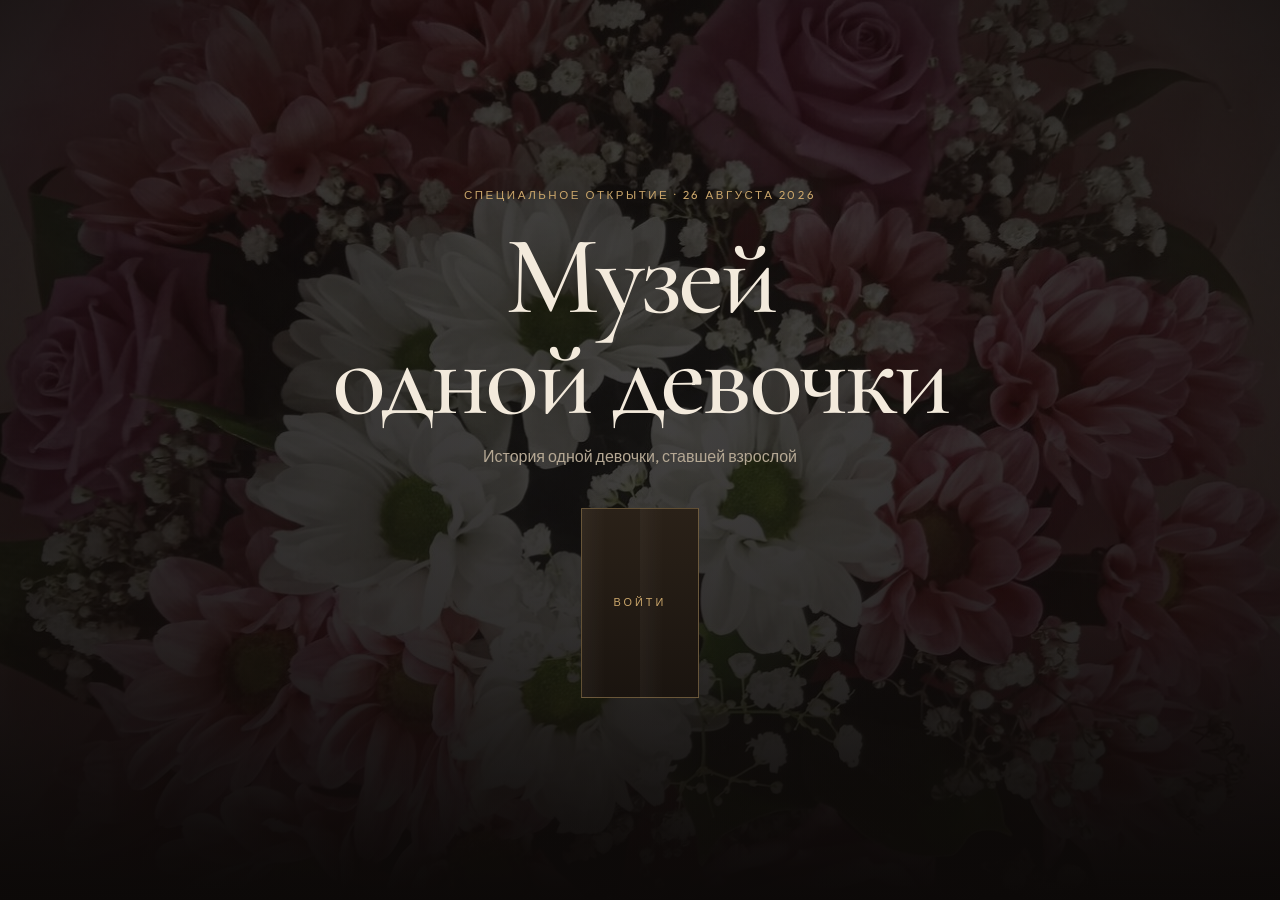
<file: index.html>
﻿<!DOCTYPE html>
<html lang="ru">
<head>
  <meta charset="UTF-8" />
  <meta name="viewport" content="width=device-width, initial-scale=1" />
  <title>Музей одной девочки</title>
  <meta name="description" content="История одной девочки, ставшей взрослой. Специальное открытие — 26 августа 2026." />
  <link rel="preconnect" href="https://fonts.googleapis.com" />
  <link rel="preconnect" href="https://fonts.gstatic.com" crossorigin />
  <link href="https://fonts.googleapis.com/css2?family=Cormorant+Garamond:ital,wght@0,500;0,600;0,700;1,500;1,600&family=Outfit:wght@300;400;500&display=swap" rel="stylesheet" />
  <link rel="stylesheet" href="styles.css" />
</head>
<body>
  <div class="grain" aria-hidden="true"></div>
  <div class="vignette" aria-hidden="true"></div>
  <div class="transition-veil" id="transition-veil" aria-hidden="true"></div>

  <nav class="topnav" id="topnav" hidden>
    <button type="button" class="topnav__plan" id="btn-plan" aria-expanded="false">План музея</button>
    <p class="topnav__current" id="nav-current"></p>
  </nav>

  <aside class="plan" id="plan" hidden>
    <div class="plan__panel">
      <header class="plan__head">
        <p class="plan__kicker">Маршрут</p>
        <h2>План музея</h2>
        <button type="button" class="plan__close" id="btn-plan-close" aria-label="Закрыть">×</button>
      </header>
      <ol class="plan__list" id="plan-list"></ol>
    </div>
  </aside>

  <main id="app">
    <section class="hall hall--vestibule is-active" data-hall="vestibule" aria-label="Вестибюль">
      <div class="vest-bg" aria-hidden="true">
        <img src="photos/vestibule/bouquet.jpg" alt="" />
      </div>
      <div class="vestibule">
        <p class="eyebrow">Специальное открытие · 26 августа 2026</p>
        <h1 class="brand">Музей<br />одной девочки</h1>
        <p class="subtitle">История одной девочки, ставшей взрослой</p>
        <button type="button" class="door-btn" data-go="origin">
          <span class="door-btn__panel"></span>
          <span class="door-btn__panel"></span>
          <span class="door-btn__label">Войти</span>
        </button>
      </div>
    </section>

    <section class="hall hall--origin" data-hall="origin" aria-label="Происхождение" hidden>
      <div class="spot spot--left" aria-hidden="true"></div>
      <div class="hall__rail">
        <p>Зал I</p>
        <h2>Происхождение</h2>
        <p class="hall__date">26 августа 2008</p>
      </div>

      <div class="salon">
        <figure class="piece piece--hero">
          <button type="button" class="frame" data-lightbox="photos/origin/S5001150.JPG" aria-label="Открыть фото">
            <img src="photos/origin/S5001150.JPG" alt="Вика в первые месяцы"  loading="lazy" decoding="async" />
          </button>
        </figure>

        <figure class="piece piece--tilt-a">
          <button type="button" class="frame frame--contain" data-lightbox="photos/origin/S5001183.JPG" aria-label="Открыть фото">
            <img src="photos/origin/S5001183.JPG" alt="Вика крупным планом"  loading="lazy" decoding="async" />
          </button>
        </figure>

        <figure class="piece piece--small">
          <button type="button" class="frame frame--contain" data-lightbox="photos/origin/S5001219.JPG" aria-label="Открыть фото">
            <img src="photos/origin/S5001219.JPG" alt="Вика в ванне"  loading="lazy" decoding="async" />
          </button>
        </figure>

        <figure class="piece piece--wide">
          <button type="button" class="frame" data-lightbox="photos/origin/S5000997.JPG" aria-label="Открыть фото">
            <img src="photos/origin/S5000997.JPG" alt="Вика в кроватке"  loading="lazy" decoding="async" />
          </button>
        </figure>

        <figure class="piece piece--detail">
          <button type="button" class="frame frame--contain" data-lightbox="photos/origin/S5001002.JPG" aria-label="Открыть фото">
            <img src="photos/origin/S5001002.JPG" alt="Ножка Вики на ладони"  loading="lazy" decoding="async" />
          </button>
        </figure>

        <figure class="piece piece--home">
          <button type="button" class="frame" data-lightbox="photos/origin/S5001046.JPG" aria-label="Открыть фото">
            <img src="photos/origin/S5001046.JPG" alt="Вика в чепчике и конверте"  loading="lazy" decoding="async" />
          </button>
        </figure>

        <figure class="piece piece--corner">
          <button type="button" class="frame" data-lightbox="photos/origin/S5001172.JPG" aria-label="Открыть фото">
            <img src="photos/origin/S5001172.JPG" alt="Вика в голубом комбинезоне"  loading="lazy" decoding="async" />
          </button>
        </figure>
      </div>

      <footer class="hall__nav">
        <button type="button" class="btn btn--ghost" data-go="vestibule">К вестибюлю</button>
        <button type="button" class="btn btn--primary" data-go="childhood">Дальше по залам</button>
      </footer>
    </section>

    <section class="hall hall--childhood" data-hall="childhood" aria-label="Детство" hidden>
      <div class="spot" aria-hidden="true"></div>
      <div class="hall__rail">
        <p>Зал II</p>
        <h2>Детство</h2>
      </div>

      <div class="salon salon--childhood">
        <figure class="piece piece--ch-hero">
          <button type="button" class="frame" data-lightbox="photos/childhood/DSCF1277.JPG" aria-label="Открыть фото">
            <img src="photos/childhood/DSCF1277.JPG" alt="Вика в детстве"  loading="lazy" decoding="async" />
          </button>
        </figure>

        <figure class="piece piece--ch-b">
          <button type="button" class="frame" data-lightbox="photos/childhood/S5002805.JPG" aria-label="Открыть фото">
            <img src="photos/childhood/S5002805.JPG" alt="Вика в детстве"  loading="lazy" decoding="async" />
          </button>
        </figure>

        <figure class="piece piece--ch-c">
          <button type="button" class="frame" data-lightbox="photos/childhood/S5003007.JPG" aria-label="Открыть фото">
            <img src="photos/childhood/S5003007.JPG" alt="Вика в детстве"  loading="lazy" decoding="async" />
          </button>
        </figure>

        <figure class="piece piece--ch-wide">
          <button type="button" class="frame frame--contain" data-lightbox="photos/childhood/P6090161.JPG" aria-label="Открыть фото">
            <img src="photos/childhood/P6090161.JPG" alt="Вика в детстве"  loading="lazy" decoding="async" />
          </button>
        </figure>

        <figure class="piece piece--ch-land">
          <button type="button" class="frame frame--contain" data-lightbox="photos/childhood/S5002155.JPG" aria-label="Открыть фото">
            <img src="photos/childhood/S5002155.JPG" alt="Вика в детстве"  loading="lazy" decoding="async" />
          </button>
        </figure>

        <figure class="piece piece--ch-pan">
          <button type="button" class="frame frame--contain" data-lightbox="photos/childhood/20150818_084609.jpg" aria-label="Открыть фото">
            <img src="photos/childhood/20150818_084609.jpg" alt="Вика в детстве"  loading="lazy" decoding="async" />
          </button>
        </figure>

        <figure class="piece piece--ch-corner">
          <button type="button" class="frame" data-lightbox="photos/childhood/S5002727.JPG" aria-label="Открыть фото">
            <img src="photos/childhood/S5002727.JPG" alt="Вика в детстве"  loading="lazy" decoding="async" />
          </button>
        </figure>
      </div>

      <footer class="hall__nav">
        <button type="button" class="btn btn--ghost" data-go="origin">Назад</button>
        <button type="button" class="btn btn--primary" data-go="school">Дальше по залам</button>
      </footer>
    </section>

    <section class="hall hall--school" data-hall="school" aria-label="Школьные годы" hidden>
      <div class="spot" aria-hidden="true"></div>
      <div class="hall__rail">
        <p>Зал III</p>
        <h2>Школьные годы</h2>
      </div>

      <div class="salon salon--school">
        <figure class="piece piece--sc-hero">
          <button type="button" class="frame" data-lightbox="photos/school/IMG_20260824_091440_020.jpg" aria-label="Открыть фото">
            <img src="photos/school/IMG_20260824_091440_020.jpg" alt="Вика"  loading="lazy" decoding="async" />
          </button>
        </figure>

        <figure class="piece piece--sc-b">
          <button type="button" class="frame" data-lightbox="photos/school/20240524_211914.jpg" aria-label="Открыть фото">
            <img src="photos/school/20240524_211914.jpg" alt="Вика"  loading="lazy" decoding="async" />
          </button>
        </figure>

        <figure class="piece piece--sc-c">
          <button type="button" class="frame" data-lightbox="photos/school/IMG-20190308-WA0007.jpg" aria-label="Открыть фото">
            <img src="photos/school/IMG-20190308-WA0007.jpg" alt="Вика"  loading="lazy" decoding="async" />
          </button>
        </figure>

        <figure class="piece piece--sc-1">
          <button type="button" class="frame" data-lightbox="photos/school/IMG-20240627-WA0044.jpg" aria-label="Открыть фото">
            <img src="photos/school/IMG-20240627-WA0044.jpg" alt="Вика"  loading="lazy" decoding="async" />
          </button>
        </figure>

        <figure class="piece piece--sc-2">
          <button type="button" class="frame frame--contain" data-lightbox="photos/school/IMG-20190627-WA0003.jpg" aria-label="Открыть фото">
            <img src="photos/school/IMG-20190627-WA0003.jpg" alt="Вика"  loading="lazy" decoding="async" />
          </button>
        </figure>

        <figure class="piece piece--sc-3">
          <button type="button" class="frame" data-lightbox="photos/school/20230101_032735.jpg" aria-label="Открыть фото">
            <img src="photos/school/20230101_032735.jpg" alt="Вика"  loading="lazy" decoding="async" />
          </button>
        </figure>

        <figure class="piece piece--sc-4">
          <button type="button" class="frame" data-lightbox="photos/school/20210723_211443.jpg" aria-label="Открыть фото">
            <img src="photos/school/20210723_211443.jpg" alt="Вика"  loading="lazy" decoding="async" />
          </button>
        </figure>

        <figure class="piece piece--sc-pride">
          <button type="button" class="frame frame--contain" data-lightbox="photos/school/0jdGNpETu5Q.jpg" aria-label="Открыть фото">
            <img src="photos/school/0jdGNpETu5Q.jpg" alt="Наша гордость"  loading="lazy" decoding="async" />
          </button>
        </figure>

        <figure class="piece piece--sc-5">
          <button type="button" class="frame" data-lightbox="photos/school/IMG-20190817-WA0021.jpg" aria-label="Открыть фото">
            <img src="photos/school/IMG-20190817-WA0021.jpg" alt="Вика"  loading="lazy" decoding="async" />
          </button>
        </figure>

        <figure class="piece piece--sc-6">
          <button type="button" class="frame frame--contain" data-lightbox="photos/school/IMG-20230926-WA0017.jpg" aria-label="Открыть фото">
            <img src="photos/school/IMG-20230926-WA0017.jpg" alt="Вика"  loading="lazy" decoding="async" />
          </button>
        </figure>
      </div>

      <footer class="hall__nav">
        <button type="button" class="btn btn--ghost" data-go="childhood">Назад</button>
        <button type="button" class="btn btn--primary" data-go="people">Дальше по залам</button>
      </footer>
    </section>

    <section class="hall hall--people" data-hall="people" aria-label="Люди рядом" hidden>
      <div class="spot" aria-hidden="true"></div>
      <div class="hall__rail">
        <p>Зал IV</p>
        <h2>Люди рядом</h2>
      </div>

      <div class="salon salon--people">
        <figure class="piece piece--pe-hero">
          <button type="button" class="frame" data-lightbox="photos/people/IMG_20260627_153834_3331.jpg" aria-label="Открыть фото">
            <img src="photos/people/IMG_20260627_153834_3331.jpg" alt="Вика с родителями"  loading="lazy" decoding="async" />
          </button>
        </figure>

        <figure class="piece piece--pe-c">
          <button type="button" class="frame frame--contain" data-lightbox="photos/people/20260627_132806.jpg" aria-label="Открыть фото">
            <img src="photos/people/20260627_132806.jpg" alt="Вика с мамой"  loading="lazy" decoding="async" />
          </button>
        </figure>

        <figure class="piece piece--pe-b">
          <button type="button" class="frame frame--contain" data-lightbox="photos/people/2016-07-11-23.04.34.jpg" aria-label="Открыть фото">
            <img src="photos/people/2016-07-11-23.04.34.jpg" alt="Вика с папой"  loading="lazy" decoding="async" />
          </button>
        </figure>

        <figure class="piece piece--pe-1">
          <button type="button" class="frame" data-lightbox="photos/people/IMG-20240215-WA0010.jpg" aria-label="Открыть фото">
            <img src="photos/people/IMG-20240215-WA0010.jpg" alt="Вика с мамой"  loading="lazy" decoding="async" />
          </button>
        </figure>

        <figure class="piece piece--pe-2">
          <button type="button" class="frame" data-lightbox="photos/people/IMG-20250504-WA0000.jpg" aria-label="Открыть фото">
            <img src="photos/people/IMG-20250504-WA0000.jpg" alt="Вика с папой"  loading="lazy" decoding="async" />
          </button>
        </figure>

        <figure class="piece piece--pe-3">
          <button type="button" class="frame frame--contain" data-lightbox="photos/people/20230721_193515.jpg" aria-label="Открыть фото">
            <img src="photos/people/20230721_193515.jpg" alt="Вика с бабушкой и дедушкой"  loading="lazy" decoding="async" />
          </button>
        </figure>

        <figure class="piece piece--pe-4">
          <button type="button" class="frame" data-lightbox="photos/people/IMG-20221005-WA0083.jpg" aria-label="Открыть фото">
            <img src="photos/people/IMG-20221005-WA0083.jpg" alt="Вика с дедушкой"  loading="lazy" decoding="async" />
          </button>
        </figure>

        <figure class="piece piece--pe-5">
          <button type="button" class="frame" data-lightbox="photos/people/20160813_103404.jpg" aria-label="Открыть фото">
            <img src="photos/people/20160813_103404.jpg" alt="Вика с бабушкой"  loading="lazy" decoding="async" />
          </button>
        </figure>

        <figure class="piece piece--pe-6">
          <button type="button" class="frame" data-lightbox="photos/people/S5000978.jpg" aria-label="Открыть фото">
            <img src="photos/people/S5000978.jpg" alt="Вика с бабушкой"  loading="lazy" decoding="async" />
          </button>
        </figure>

        <figure class="piece piece--pe-9">
          <button type="button" class="frame" data-lightbox="photos/people/20191012_223201.jpg" aria-label="Открыть фото">
            <img src="photos/people/20191012_223201.jpg" alt="Вика с котёнком"  loading="lazy" decoding="async" />
          </button>
        </figure>

        <figure class="piece piece--pe-7">
          <button type="button" class="frame frame--contain" data-lightbox="photos/people/IMG-20200107-WA0004.jpg" aria-label="Открыть фото">
            <img src="photos/people/IMG-20200107-WA0004.jpg" alt="Семья"  loading="lazy" decoding="async" />
          </button>
        </figure>

        <figure class="piece piece--pe-8">
          <button type="button" class="frame frame--contain" data-lightbox="photos/people/IMG-20200727-WA0000.jpg" aria-label="Открыть фото">
            <img src="photos/people/IMG-20200727-WA0000.jpg" alt="Семья"  loading="lazy" decoding="async" />
          </button>
        </figure>
      </div>

      <footer class="hall__nav">
        <button type="button" class="btn btn--ghost" data-go="school">Назад</button>
        <button type="button" class="btn btn--primary" data-go="friends">Дальше по залам</button>
      </footer>
    </section>

    <section class="hall hall--friends" data-hall="friends" aria-label="С друзьями" hidden>
      <div class="spot" aria-hidden="true"></div>
      <div class="hall__rail">
        <p>Зал V</p>
        <h2>С друзьями</h2>
      </div>

      <div class="salon salon--friends">
        <figure class="piece piece--fr-hero">
          <button type="button" class="frame" data-lightbox="photos/friends/20210711_134748.jpg" aria-label="Открыть фото">
            <img src="photos/friends/20210711_134748.jpg" alt="Вика с подругами"  loading="lazy" decoding="async" />
          </button>
        </figure>

        <figure class="piece piece--fr-c">
          <button type="button" class="frame" data-lightbox="photos/friends/IMG-20250626-WA0004.jpg" aria-label="Открыть фото">
            <img src="photos/friends/IMG-20250626-WA0004.jpg" alt="Вика с подругами"  loading="lazy" decoding="async" />
          </button>
        </figure>

        <figure class="piece piece--fr-b">
          <button type="button" class="frame" data-lightbox="photos/friends/20230619_230837.jpg" aria-label="Открыть фото">
            <img src="photos/friends/20230619_230837.jpg" alt="Вика с другом"  loading="lazy" decoding="async" />
          </button>
        </figure>

        <figure class="piece piece--fr-1">
          <button type="button" class="frame" data-lightbox="photos/friends/IMG-20220311-WA0001.jpg" aria-label="Открыть фото">
            <img src="photos/friends/IMG-20220311-WA0001.jpg" alt="Вика с друзьями"  loading="lazy" decoding="async" />
          </button>
        </figure>

        <figure class="piece piece--fr-2">
          <button type="button" class="frame" data-lightbox="photos/friends/IMG-20190101-WA0018.jpg" aria-label="Открыть фото">
            <img src="photos/friends/IMG-20190101-WA0018.jpg" alt="Вика с подругой"  loading="lazy" decoding="async" />
          </button>
        </figure>

        <figure class="piece piece--fr-wide">
          <button type="button" class="frame frame--contain" data-lightbox="photos/friends/IMG-20231205-WA0014.jpg" aria-label="Открыть фото">
            <img src="photos/friends/IMG-20231205-WA0014.jpg" alt="Вика с подругами"  loading="lazy" decoding="async" />
          </button>
        </figure>

        <figure class="piece piece--fr-3">
          <button type="button" class="frame frame--contain" data-lightbox="photos/friends/IMG-20191220-WA0018.jpg" aria-label="Открыть фото">
            <img src="photos/friends/IMG-20191220-WA0018.jpg" alt="Вика с подругами"  loading="lazy" decoding="async" />
          </button>
        </figure>

        <figure class="piece piece--fr-4">
          <button type="button" class="frame frame--contain" data-lightbox="photos/friends/zOKgGLw-pH4.jpg" aria-label="Открыть фото">
            <img src="photos/friends/zOKgGLw-pH4.jpg" alt="Вика с подругой"  loading="lazy" decoding="async" />
          </button>
        </figure>
      </div>

      <footer class="hall__nav">
        <button type="button" class="btn btn--ghost" data-go="people">Назад</button>
        <button type="button" class="btn btn--primary" data-go="hobbies">Дальше по залам</button>
      </footer>
    </section>

    <section class="hall hall--hobbies" data-hall="hobbies" aria-label="Увлечения" hidden>
      <div class="spot" aria-hidden="true"></div>
      <div class="hall__rail">
        <p>Зал VI</p>
        <h2>Увлечения</h2>
      </div>

      <div class="salon salon--hobbies">
        <figure class="piece piece--hb-c">
          <button type="button" class="frame" data-lightbox="photos/hobbies/1.jpg" aria-label="Открыть фото">
            <img src="photos/hobbies/1.jpg" alt="Вика — бальные танцы, диплом"  loading="lazy" decoding="async" />
          </button>
        </figure>

        <figure class="piece piece--hb-hero">
          <button type="button" class="frame frame--contain" data-lightbox="photos/hobbies/IMG-20250501-WA0002.jpg" aria-label="Открыть фото">
            <img src="photos/hobbies/IMG-20250501-WA0002.jpg" alt="Вика в Японии"  loading="lazy" decoding="async" />
          </button>
        </figure>

        <figure class="piece piece--hb-b">
          <button type="button" class="frame" data-lightbox="photos/hobbies/20170319_135118.jpg" aria-label="Открыть фото">
            <img src="photos/hobbies/20170319_135118.jpg" alt="Вика — соревнования по танцам"  loading="lazy" decoding="async" />
          </button>
        </figure>

        <figure class="piece piece--hb-1">
          <button type="button" class="frame" data-lightbox="photos/hobbies/20191102_140347.jpg" aria-label="Открыть фото">
            <img src="photos/hobbies/20191102_140347.jpg" alt="Вика — Хогвартс"  loading="lazy" decoding="async" />
          </button>
        </figure>

        <figure class="piece piece--hb-2">
          <button type="button" class="frame" data-lightbox="photos/hobbies/jxR_7KjJ13E.jpg" aria-label="Открыть фото">
            <img src="photos/hobbies/jxR_7KjJ13E.jpg" alt="Вика с куклой"  loading="lazy" decoding="async" />
          </button>
        </figure>

        <figure class="piece piece--hb-3">
          <button type="button" class="frame" data-lightbox="photos/hobbies/IMG-20190520-WA0051.jpg" aria-label="Открыть фото">
            <img src="photos/hobbies/IMG-20190520-WA0051.jpg" alt="Вика — Гарри Поттер"  loading="lazy" decoding="async" />
          </button>
        </figure>

        <figure class="piece piece--hb-4">
          <button type="button" class="frame" data-lightbox="photos/hobbies/20200506_154626.jpg" aria-label="Открыть фото">
            <img src="photos/hobbies/20200506_154626.jpg" alt="Вика — волейбол"  loading="lazy" decoding="async" />
          </button>
        </figure>

        <figure class="piece piece--hb-5">
          <button type="button" class="frame frame--contain" data-lightbox="photos/hobbies/20200613_222023.jpg" aria-label="Открыть фото">
            <img src="photos/hobbies/20200613_222023.jpg" alt="Вика — рыбалка"  loading="lazy" decoding="async" />
          </button>
        </figure>

        <figure class="piece piece--hb-wide1">
          <button type="button" class="frame frame--contain" data-lightbox="photos/hobbies/sc569-news-2017-01-31-blokada-koncert-small-04.jpg" aria-label="Открыть фото">
            <img src="photos/hobbies/sc569-news-2017-01-31-blokada-koncert-small-04.jpg" alt="Вика — танцевальное выступление"  loading="lazy" decoding="async" />
          </button>
        </figure>

        <figure class="piece piece--hb-wide2">
          <button type="button" class="frame frame--contain" data-lightbox="photos/hobbies/IMG-20221012-WA0014.jpg" aria-label="Открыть фото">
            <img src="photos/hobbies/IMG-20221012-WA0014.jpg" alt="Вика с подругами — K-pop"  loading="lazy" decoding="async" />
          </button>
        </figure>
      </div>

      <footer class="hall__nav">
        <button type="button" class="btn btn--ghost" data-go="friends">Назад</button>
        <button type="button" class="btn btn--primary" data-go="chapter">Дальше по залам</button>
      </footer>
    </section>

    <section class="hall hall--chapter" data-hall="chapter" aria-label="Глава, которая начинается" hidden>
      <div class="spot" aria-hidden="true"></div>
      <div class="hall__rail">
        <p>Зал VII</p>
        <h2>Глава, которая начинается</h2>
      </div>

      <div class="gates">
          <article class="gate">
            <p class="gate__date">26 августа</p>
            <h3>Совершеннолетие</h3>
            <div class="await__frame await__frame--photo">
              <button type="button" class="frame" data-lightbox="photos/chapter/20260826_001821.jpg" aria-label="Открыть фото">
                <img src="photos/chapter/20260826_001821.jpg" alt="Вика — совершеннолетие"  loading="lazy" decoding="async" />
              </button>
            </div>
          </article>
          <div class="plaque">
            Зал в процессе формирования.<br />Главный экспонат уже вошёл.
          </div>
          <article class="gate gate--waiting">
            <p class="gate__date">1 сентября</p>
            <h3>Университет</h3>
            <div class="await__frame await__frame--empty">
              <span>01.09.2026</span>
              <em>Снимок ещё не сделан. История уже началась.</em>
            </div>
          </article>
        </div>

      <footer class="hall__nav">
        <button type="button" class="btn btn--ghost" data-go="hobbies">Назад</button>
        <button type="button" class="btn btn--primary" data-go="foryou">Дальше по залам</button>
      </footer>
    </section>

    <section class="hall hall--foryou" data-hall="foryou" aria-label="Для тебя" hidden>
      <div class="spot" aria-hidden="true"></div>
      <div class="hall__rail">
        <p>Зал VIII</p>
        <h2>Для тебя</h2>
      </div>

      <div class="hall__inner hall__inner--narrow">
        <article class="letter">
          <p class="letter__to">Любимая доченька, Викуля,</p>
          <div class="letter__body">
            <p>От всей души поздравляю тебя с твоим 18-летием! Чудесный день – порог в твою новую взрослую жизнь.</p>
            <p>Желаю тебе много радостных и счастливых моментов!</p>
            <p>Желаю тебе интересной, захватывающей, насыщенной студенческой жизни!</p>
            <p>Желаю, чтобы исполнялись твои мечты, и особенно мечты о путешествиях!</p>
            <p>Пусть удача идет с тобой рядышком на всём твоём прекрасном пути!</p>
            <p>Люблю тебя всем сердцем! Спасибо, что ты есть! <span class="letter__heart" aria-hidden="true">❧</span></p>
          </div>
          <p class="letter__from">С любовью,<br />Мама.</p>
        </article>

        <aside class="future-mail">
          <h3>Письмо себе в будущее</h3>
          <p>Здесь ты можешь написать письмо той Вике, которой ещё только предстоит стать.<br />Через годы приятно и неожиданно будет получить такое письмо от себя 18-летней.</p>
          <a class="btn btn--secondary" href="https://www.futureme.org" target="_blank" rel="noopener noreferrer">Оставить письмо себе</a>
        </aside>

        <p class="hall-closing">Пиши историю своей жизни дальше, также уверенно и по-своему.</p>

        <footer class="hall__nav">
          <button type="button" class="btn btn--ghost" data-go="chapter">Назад</button>
          <button type="button" class="btn btn--primary" data-go="vestibule">К началу музея</button>
        </footer>
      </div>
    </section>
  </main>

  <div class="lightbox" id="lightbox" hidden>
    <button type="button" class="lightbox__close" id="lightbox-close" aria-label="Закрыть">×</button>
    <button type="button" class="lightbox__nav lightbox__nav--prev" id="lightbox-prev" aria-label="Предыдущее фото">‹</button>
    <img id="lightbox-image" alt=""  loading="lazy" decoding="async" />
    <button type="button" class="lightbox__nav lightbox__nav--next" id="lightbox-next" aria-label="Следующее фото">›</button>
    <p class="lightbox__counter" id="lightbox-counter" hidden></p>
  </div>

  <script src="app.js"></script>
</body>
</html>
</file>
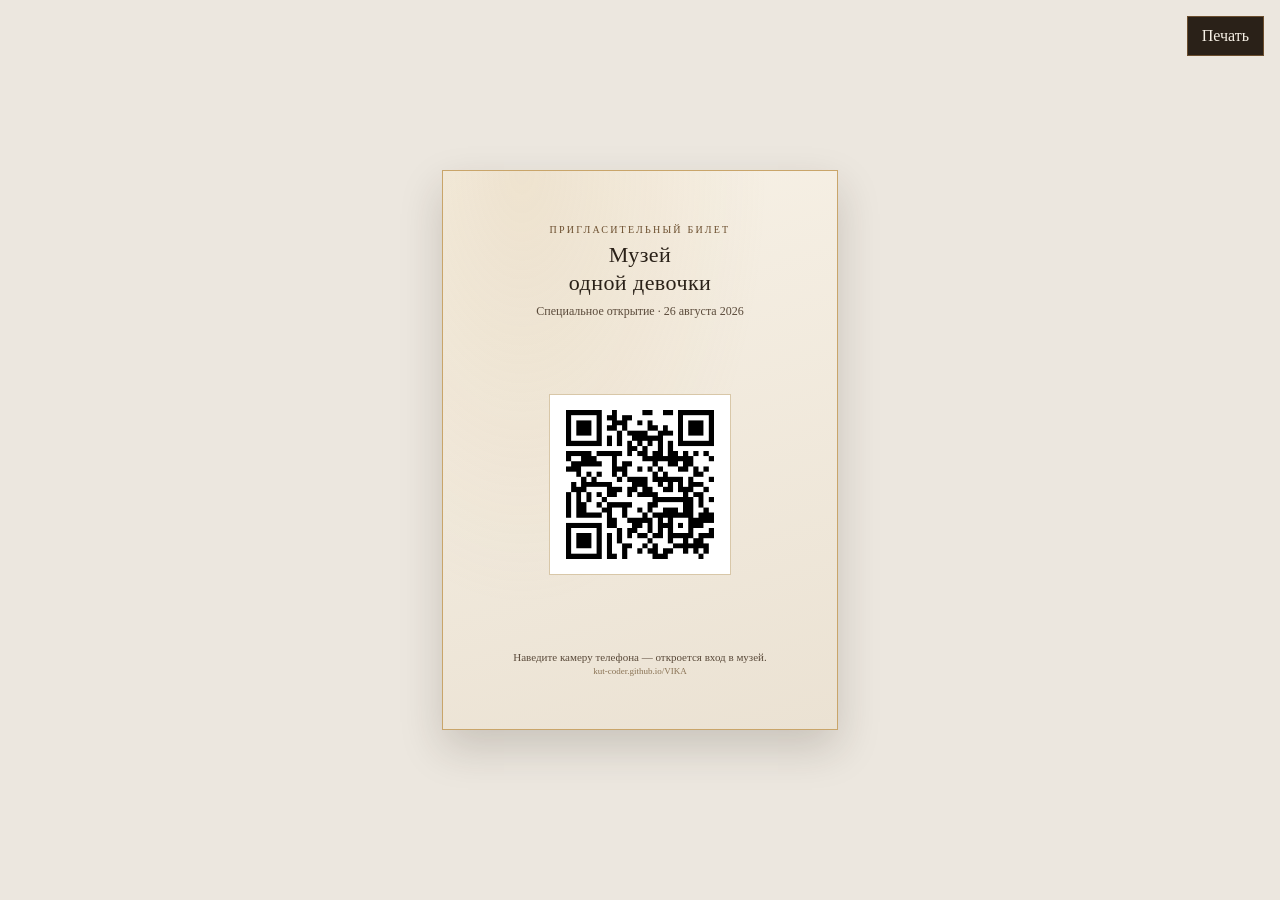
<file: ticket/print.html>
<!DOCTYPE html>
<html lang="ru">
<head>
  <meta charset="utf-8" />
  <meta name="viewport" content="width=device-width, initial-scale=1" />
  <title>Билет — Музей одной девочки</title>
  <style>
    @page { size: A6 portrait; margin: 12mm; }
    * { box-sizing: border-box; }
    body {
      margin: 0;
      min-height: 100vh;
      display: grid;
      place-items: center;
      background: #ece7df;
      font-family: "Georgia", "Times New Roman", serif;
      color: #2a2118;
    }
    .ticket {
      width: 105mm;
      min-height: 148mm;
      padding: 14mm 12mm;
      background:
        radial-gradient(ellipse at 20% 0%, rgba(201, 165, 106, 0.18), transparent 55%),
        linear-gradient(165deg, #f7f1e6 0%, #ebe2d3 100%);
      border: 1px solid #c9a56a;
      box-shadow: 0 18px 40px rgba(42, 33, 24, 0.18);
      text-align: center;
      display: flex;
      flex-direction: column;
      align-items: center;
      justify-content: space-between;
      gap: 10mm;
    }
    .eyebrow {
      margin: 0;
      font-size: 10px;
      letter-spacing: 0.22em;
      text-transform: uppercase;
      color: #6b4e2e;
    }
    h1 {
      margin: 6px 0 0;
      font-size: 22px;
      font-weight: normal;
      line-height: 1.25;
      letter-spacing: 0.02em;
    }
    .date {
      margin: 8px 0 0;
      font-size: 12px;
      color: #5a4a3a;
    }
    .qr {
      width: 48mm;
      height: 48mm;
      padding: 3mm;
      background: #fff;
      border: 1px solid #d8c7a8;
    }
    .qr img {
      width: 100%;
      height: 100%;
      display: block;
    }
    .hint {
      margin: 0;
      font-size: 11px;
      line-height: 1.45;
      color: #5a4a3a;
      max-width: 70mm;
    }
    .url {
      margin: 0;
      font-size: 9px;
      word-break: break-all;
      color: #8a7355;
    }
    .actions {
      position: fixed;
      top: 16px;
      right: 16px;
      display: flex;
      gap: 8px;
    }
    .actions button {
      border: 1px solid #6b4e2e;
      background: #2a2118;
      color: #f7f1e6;
      padding: 10px 14px;
      font: inherit;
      cursor: pointer;
    }
    @media print {
      body { background: #fff; }
      .ticket { box-shadow: none; }
      .actions { display: none; }
    }
  </style>
</head>
<body>
  <div class="actions">
    <button type="button" onclick="window.print()">Печать</button>
  </div>

  <article class="ticket">
    <header>
      <p class="eyebrow">Пригласительный билет</p>
      <h1>Музей<br />одной девочки</h1>
      <p class="date">Специальное открытие · 26 августа 2026</p>
    </header>

    <div class="qr">
      <img src="qr-museum-vika.png" alt="QR-код входа в музей" width="600" height="600" />
    </div>

    <footer>
      <p class="hint">Наведите камеру телефона — откроется вход в музей.</p>
      <p class="url">kut-coder.github.io/VIKA</p>
    </footer>
  </article>
</body>
</html>
</file>
<file: styles.css>
:root {
  --wall: #16110e;
  --wall-2: #211a15;
  --ink: #f3eadc;
  --muted: #b5a894;
  --gold: #c9a56a;
  --gold-2: #e8d2a8;
  --wood: #3a2a1c;
  --mat: #f4eee4;
  --ease: cubic-bezier(0.22, 1, 0.36, 1);
  --font-display: "Cormorant Garamond", Georgia, serif;
  --font-body: "Outfit", sans-serif;
}

*,
*::before,
*::after {
  box-sizing: border-box;
}

html {
  scroll-behavior: smooth;
}

body {
  margin: 0;
  min-height: 100vh;
  font-family: var(--font-body);
  color: var(--ink);
  background: var(--wall);
  line-height: 1.55;
}

.grain,
.vignette {
  pointer-events: none;
  position: fixed;
  inset: 0;
  z-index: 2;
}

.grain {
  opacity: 0.22;
  background-image: url("data:image/svg+xml,%3Csvg viewBox='0 0 200 200' xmlns='http://www.w3.org/2000/svg'%3E%3Cfilter id='n'%3E%3CfeTurbulence type='fractalNoise' baseFrequency='0.8' numOctaves='3' stitchTiles='stitch'/%3E%3C/filter%3E%3Crect width='100%25' height='100%25' filter='url(%23n)' opacity='0.55'/%3E%3C/svg%3E");
}

.vignette {
  z-index: 3;
  background: radial-gradient(ellipse at center, transparent 42%, rgba(0, 0, 0, 0.55) 100%);
}

#app,
.topnav,
.plan {
  position: relative;
  z-index: 4;
}

#app {
  min-height: 100vh;
}

.transition-veil {
  position: fixed;
  inset: 0;
  z-index: 12;
  pointer-events: none;
  background: #0a0706;
  opacity: 0;
  transition: opacity 0.55s var(--ease);
}

.transition-veil.is-visible {
  opacity: 0.22;
}

button,
a.btn {
  font: inherit;
  cursor: pointer;
}

.btn {
  display: inline-flex;
  align-items: center;
  justify-content: center;
  padding: 0.85rem 1.4rem;
  border: 1px solid rgba(201, 165, 106, 0.35);
  background: transparent;
  color: var(--gold-2);
  text-decoration: none;
  letter-spacing: 0.08em;
  text-transform: uppercase;
  font-size: 0.72rem;
  transition: background 0.3s var(--ease), color 0.3s var(--ease), transform 0.3s var(--ease);
}

.btn:hover {
  transform: translateY(-1px);
  background: rgba(201, 165, 106, 0.12);
}

.btn--primary {
  background: var(--gold);
  color: #1a120c;
  border-color: var(--gold);
}

.btn--primary:hover {
  background: var(--gold-2);
}

.btn--ghost {
  color: var(--muted);
}

.btn--secondary {
  color: var(--gold);
}

.topnav {
  position: fixed;
  top: 0;
  left: 0;
  right: 0;
  z-index: 20;
  display: flex;
  align-items: center;
  justify-content: space-between;
  padding: 1rem 1.4rem;
  background: linear-gradient(180deg, rgba(22, 17, 14, 0.92), transparent);
  opacity: 1;
  transform: translateY(0);
  transition: opacity 0.55s var(--ease), transform 0.55s var(--ease);
}

.topnav[hidden] {
  display: none !important;
}

.topnav__plan {
  background: none;
  border: 1px solid rgba(201, 165, 106, 0.28);
  color: var(--gold-2);
  padding: 0.45rem 0.85rem;
  letter-spacing: 0.12em;
  text-transform: uppercase;
  font-size: 0.68rem;
}

.topnav__current {
  margin: 0;
  font-family: var(--font-display);
  font-style: italic;
  font-size: 1.15rem;
  color: var(--gold-2);
}

.plan {
  position: fixed;
  inset: 0;
  z-index: 30;
  background: rgba(8, 6, 5, 0.62);
  display: grid;
  place-items: start end;
  padding: 1rem;
}

.plan[hidden] {
  display: none !important;
}

.plan__panel {
  width: min(380px, 100%);
  max-height: calc(100vh - 2rem);
  overflow: auto;
  background: #1d1713;
  border: 1px solid rgba(201, 165, 106, 0.25);
  padding: 1.4rem 1.3rem 1.6rem;
}

.plan__head {
  position: relative;
  margin-bottom: 1.2rem;
}

.plan__kicker {
  margin: 0 0 0.3rem;
  letter-spacing: 0.18em;
  text-transform: uppercase;
  font-size: 0.68rem;
  color: var(--gold);
}

.plan__head h2 {
  margin: 0;
  font-family: var(--font-display);
  font-size: 2rem;
  font-weight: 500;
}

.plan__close {
  position: absolute;
  top: 0;
  right: 0;
  border: none;
  background: none;
  color: var(--muted);
  font-size: 1.6rem;
}

.plan__list {
  margin: 0;
  padding: 0;
  list-style: none;
}

.plan__list li {
  border-top: 1px solid rgba(243, 234, 220, 0.08);
}

.plan__list button {
  width: 100%;
  display: flex;
  gap: 0.85rem;
  text-align: left;
  border: none;
  background: none;
  padding: 0.9rem 0.1rem;
  color: var(--ink);
  font-family: var(--font-display);
  font-size: 1.15rem;
}

.plan__list button span.num {
  color: var(--gold);
  min-width: 1.4rem;
  font-family: var(--font-body);
  font-size: 0.75rem;
  padding-top: 0.35rem;
}

.plan__list button.is-current {
  color: var(--gold-2);
}

.hall {
  position: relative;
  min-height: 100vh;
  padding: 5.5rem 1.4rem 3rem;
  background:
    radial-gradient(900px 420px at 50% -10%, rgba(201, 165, 106, 0.08), transparent 55%),
    linear-gradient(180deg, var(--wall-2), var(--wall));
  opacity: 0;
  visibility: hidden;
  pointer-events: none;
  transform: translateY(20px);
  transition:
    opacity 0.78s var(--ease),
    transform 0.78s var(--ease),
    visibility 0.78s var(--ease);
}

.hall[hidden] {
  display: none !important;
}

.hall.is-active {
  opacity: 1;
  visibility: visible;
  pointer-events: auto;
  transform: translateY(0);
  z-index: 2;
}

.hall.is-leaving {
  position: absolute;
  top: 0;
  left: 0;
  right: 0;
  z-index: 1;
  opacity: 0;
  transform: translateY(-14px);
  pointer-events: none;
}

.hall.is-entering {
  opacity: 0;
  transform: translateY(22px);
}

@media (prefers-reduced-motion: reduce) {
  .hall,
  .transition-veil,
  .topnav {
    transition: none !important;
  }

  .hall.is-entering,
  .hall.is-leaving {
    transform: none;
  }
}

.spot {
  pointer-events: none;
  position: absolute;
  inset: 0;
  background: radial-gradient(ellipse at 50% 18%, rgba(255, 220, 160, 0.1), transparent 48%);
}

.spot--left {
  background: radial-gradient(ellipse at 28% 30%, rgba(255, 220, 160, 0.16), transparent 42%);
}

.hall__inner {
  width: min(1120px, 100%);
  margin: 0 auto;
}

.hall__inner--narrow {
  width: min(680px, 100%);
}

.hall__header {
  display: flex;
  flex-wrap: wrap;
  align-items: baseline;
  column-gap: 0.85rem;
  row-gap: 0.2rem;
  margin-bottom: 2.4rem;
  max-width: 42rem;
}

.hall__index {
  margin: 0;
  letter-spacing: 0.22em;
  text-transform: uppercase;
  font-size: 0.7rem;
  color: var(--gold);
  white-space: nowrap;
}

.hall__title {
  margin: 0;
  font-family: var(--font-display);
  font-size: clamp(2.1rem, 5.2vw, 3.6rem);
  font-weight: 500;
  line-height: 1;
}

.hall__motto {
  margin: 0;
  font-family: var(--font-display);
  font-style: italic;
  font-size: 1.25rem;
  color: var(--muted);
}

.hall__nav {
  display: flex;
  flex-wrap: wrap;
  gap: 0.8rem;
  justify-content: space-between;
  margin-top: 3rem;
  padding-top: 1.5rem;
  border-top: 1px solid rgba(201, 165, 106, 0.18);
}

/* Vestibule */
.hall--vestibule {
  display: grid;
  place-items: center;
  padding: 0;
  overflow: hidden;
  background: #0c0908;
}

.vest-bg {
  position: absolute;
  inset: 0;
}

.vest-bg img {
  width: 100%;
  height: 100%;
  object-fit: cover;
  object-position: center;
  filter: saturate(0.62) contrast(1.02) brightness(0.52);
  transform: scale(1.06);
  animation: slowZoom 18s ease-in-out alternate infinite;
}

.vest-bg::after {
  content: "";
  position: absolute;
  inset: 0;
  background:
    radial-gradient(ellipse at center, rgba(12, 9, 8, 0.18) 0%, rgba(12, 9, 8, 0.48) 65%, rgba(12, 9, 8, 0.78) 100%),
    linear-gradient(180deg, rgba(12, 9, 8, 0.22), rgba(12, 9, 8, 0.55) 70%, #0c0908);
}

@keyframes slowZoom {
  from { transform: scale(1.04); }
  to { transform: scale(1.12); }
}

.vestibule {
  position: relative;
  z-index: 1;
  text-align: center;
  padding: 3rem 1.2rem 4rem;
}

.eyebrow {
  margin: 0 0 1.4rem;
  letter-spacing: 0.22em;
  text-transform: uppercase;
  font-size: 0.72rem;
  color: var(--gold);
  animation: fadeUp 1s var(--ease) both;
}

.brand {
  margin: 0 0 1rem;
  font-family: var(--font-display);
  font-size: clamp(3.2rem, 10vw, 7rem);
  font-weight: 500;
  line-height: 0.9;
  letter-spacing: -0.03em;
  animation: fadeUp 1.1s var(--ease) 0.1s both;
}

.subtitle {
  margin: 0 auto 2.4rem;
  max-width: 22rem;
  color: var(--muted);
  animation: fadeUp 1.1s var(--ease) 0.18s both;
}

.door-btn {
  position: relative;
  width: 118px;
  height: 190px;
  border: none;
  background: none;
  padding: 0;
  perspective: 640px;
  -webkit-tap-highlight-color: transparent;
  animation: fadeUp 1.1s var(--ease) 0.34s both;
  cursor: pointer;
}

.door-btn__panel {
  position: absolute;
  top: 0;
  width: 50%;
  height: 100%;
  background:
    linear-gradient(90deg, rgba(255, 255, 255, 0.04), transparent 40%),
    linear-gradient(#2a2118, #1a140f);
  border: 1px solid rgba(201, 165, 106, 0.4);
  transition: transform 0.75s var(--ease);
  backface-visibility: hidden;
}

.door-btn__panel:first-child {
  left: 0;
  border-right: none;
  transform-origin: left center;
}

.door-btn__panel:nth-child(2) {
  right: 0;
  border-left: none;
  transform-origin: right center;
}

@media (hover: hover) and (pointer: fine) {
  .door-btn:hover .door-btn__panel:first-child {
    transform: rotateY(28deg);
  }

  .door-btn:hover .door-btn__panel:nth-child(2) {
    transform: rotateY(-28deg);
  }
}

.door-btn.is-opening .door-btn__panel:first-child {
  transform: rotateY(58deg);
}

.door-btn.is-opening .door-btn__panel:nth-child(2) {
  transform: rotateY(-58deg);
}

.door-btn__label {
  position: relative;
  z-index: 1;
  display: grid;
  place-items: center;
  height: 100%;
  color: var(--gold);
  letter-spacing: 0.28em;
  text-transform: uppercase;
  font-size: 0.68rem;
  transition: opacity 0.45s var(--ease), transform 0.45s var(--ease);
}

.door-btn.is-opening .door-btn__label {
  opacity: 0.35;
  transform: scale(0.96);
}

@media (prefers-reduced-motion: reduce) {
  .door-btn__panel,
  .door-btn__label {
    transition: none;
  }

  .door-btn.is-opening .door-btn__panel:first-child,
  .door-btn.is-opening .door-btn__panel:nth-child(2) {
    transform: none;
  }

  .door-btn.is-opening .door-btn__label {
    opacity: 1;
    transform: none;
  }
}

@keyframes fadeUp {
  from {
    opacity: 0;
    transform: translateY(18px);
  }
  to {
    opacity: 1;
    transform: translateY(0);
  }
}

/* Origin salon */
.hall--origin {
  position: relative;
  padding: 5.5rem 1.2rem 2.5rem;
}

.hall__rail {
  width: min(1120px, 100%);
  margin: 0 auto 1.5rem;
  display: flex;
  flex-wrap: wrap;
  align-items: baseline;
  column-gap: 0.85rem;
  row-gap: 0.35rem;
}

.hall__rail > p:first-child {
  margin: 0;
  letter-spacing: 0.22em;
  text-transform: uppercase;
  font-size: 0.7rem;
  color: var(--gold);
  white-space: nowrap;
}

.hall__rail h2 {
  margin: 0;
  font-family: var(--font-display);
  font-size: clamp(2.1rem, 5.2vw, 3.6rem);
  font-weight: 500;
  line-height: 1;
}

.hall__date {
  flex: 1 0 100%;
  margin: 0.35rem 0 0;
  letter-spacing: 0.16em;
  text-transform: uppercase;
  font-size: 0.72rem;
  color: var(--muted);
}

.salon {
  width: min(1180px, 100%);
  margin: 0 auto;
  display: grid;
  grid-template-columns: 1fr 0.85fr 0.95fr;
  grid-template-areas:
    "hero gaze home"
    "hero here home"
    "days palm corner";
  gap: 1.6rem 1.4rem;
  align-items: end;
}

.piece {
  margin: 0;
}

.piece--hero {
  grid-area: hero;
  max-width: 420px;
  justify-self: center;
  width: 100%;
}
.piece--tilt-a { grid-area: gaze; transform: rotate(-2.4deg); }
.piece--small { grid-area: here; transform: rotate(1.8deg); }
.piece--wide { grid-area: days; }
.piece--detail { grid-area: palm; max-width: 280px; justify-self: end; transform: rotate(-1.2deg); }
.piece--home { grid-area: home; transform: rotate(1.4deg); }
.piece--corner { grid-area: corner; transform: rotate(2deg); justify-self: end; }

.piece figcaption {
  display: flex;
  gap: 0.7rem;
  margin-top: 0.7rem;
  color: var(--muted);
  font-size: 0.82rem;
}

.piece figcaption .no {
  color: var(--gold);
  font-size: 0.7rem;
  letter-spacing: 0.12em;
  padding-top: 0.15rem;
}

.piece figcaption strong {
  display: block;
  color: var(--ink);
  font-family: var(--font-display);
  font-size: 1.15rem;
  font-weight: 600;
}

.frame {
  display: block;
  width: 100%;
  padding: 11px;
  border: none;
  background:
    linear-gradient(145deg, #5a4330, #2b1f16 40%, #4a3424);
  box-shadow:
    0 0 0 1px rgba(201, 165, 106, 0.25),
    0 24px 50px rgba(0, 0, 0, 0.45);
  cursor: zoom-in;
  transition: transform 0.45s var(--ease), box-shadow 0.45s var(--ease);
}

.frame:hover {
  transform: translateY(-4px);
  box-shadow:
    0 0 0 1px rgba(232, 210, 168, 0.5),
    0 28px 60px rgba(0, 0, 0, 0.5);
}

.frame img {
  display: block;
  width: 100%;
  background: var(--mat);
  padding: 10px;
  object-fit: cover;
}

.piece--hero img {
  aspect-ratio: 3 / 4;
  object-position: center 22%;
}

.piece--small img,
.piece--home img {
  aspect-ratio: 4 / 5;
  object-position: center 22%;
}

.piece--small .frame--contain img {
  aspect-ratio: auto;
  width: 100%;
  height: auto;
  object-fit: contain;
  object-position: center;
  background: #efe6d6;
}

.piece--tilt-a .frame--contain img {
  aspect-ratio: auto;
  width: 100%;
  height: auto;
  object-fit: contain;
  object-position: center;
  background: #efe6d6;
}

.piece--wide img {
  aspect-ratio: 5 / 4;
  object-position: center 30%;
}

.piece--corner img {
  aspect-ratio: 4 / 3;
  object-position: center 35%;
}

.frame--contain img {
  aspect-ratio: 1;
  object-fit: contain;
  background: #efe6d6;
}

.hall--origin .hall__nav {
  width: min(1180px, 100%);
  margin-left: auto;
  margin-right: auto;
}

/* Childhood salon */
.hall--childhood {
  position: relative;
  padding: 4.5rem 1.2rem 2rem;
}

.hall--childhood .hall__rail {
  margin-bottom: 1rem;
}

.hall--childhood .hall__nav {
  width: min(1180px, 100%);
  margin-left: auto;
  margin-right: auto;
  margin-top: 2rem;
}

.salon--childhood {
  grid-template-columns: 1fr 1.1fr 1.1fr 1fr;
  grid-template-areas:
    "c hero hero b"
    "wide land pan corner";
  gap: 1rem 0.95rem;
  align-items: end;
  justify-items: center;
}

.piece--ch-hero {
  grid-area: hero;
  max-width: 340px;
  justify-self: center;
  width: 100%;
}

.piece--ch-b {
  grid-area: b;
  transform: rotate(2deg);
  max-width: 230px;
  width: 100%;
  align-self: end;
  margin-bottom: 0.8rem;
}

.piece--ch-c {
  grid-area: c;
  transform: rotate(-1.8deg);
  max-width: 230px;
  width: 100%;
  align-self: end;
  margin-bottom: 0.8rem;
}

.piece--ch-wide,
.piece--ch-land,
.piece--ch-pan,
.piece--ch-corner {
  width: 100%;
  max-width: 230px;
  justify-self: center;
}

.piece--ch-wide { grid-area: wide; transform: rotate(-1.4deg); }
.piece--ch-land { grid-area: land; transform: rotate(1.6deg); }
.piece--ch-pan { grid-area: pan; transform: rotate(-1.2deg); }
.piece--ch-corner { grid-area: corner; transform: rotate(1.8deg); }

.piece--ch-hero img {
  aspect-ratio: 4 / 5;
  object-position: center 20%;
}

.piece--ch-b img,
.piece--ch-c img,
.piece--ch-corner img {
  aspect-ratio: 4 / 5;
  object-position: center 22%;
}

.piece--ch-wide .frame--contain img,
.piece--ch-land .frame--contain img,
.piece--ch-pan .frame--contain img {
  aspect-ratio: auto;
  width: 100%;
  height: auto;
  object-fit: contain;
  object-position: center;
  background: #efe6d6;
}

/* School salon */
.hall--school {
  position: relative;
  padding: 4.5rem 1.2rem 2rem;
}

.hall--school .hall__rail {
  margin-bottom: 1rem;
}

.hall--school .hall__nav {
  width: min(1180px, 100%);
  margin-left: auto;
  margin-right: auto;
  margin-top: 2rem;
}

.salon--school {
  grid-template-columns: 1fr 1.05fr 1.05fr 1fr;
  grid-template-areas:
    "c hero hero b"
    "s1 s2 s3 s4"
    "s5 pride pride s6";
  gap: 1rem 0.95rem;
  align-items: end;
  justify-items: center;
}

.piece--sc-hero {
  grid-area: hero;
  max-width: 320px;
  justify-self: center;
  width: 100%;
}

.piece--sc-b {
  grid-area: b;
  transform: rotate(1.8deg);
  max-width: 220px;
  width: 100%;
  align-self: end;
  margin-bottom: 0.6rem;
}

.piece--sc-c {
  grid-area: c;
  transform: rotate(-1.6deg);
  max-width: 220px;
  width: 100%;
  align-self: end;
  margin-bottom: 0.6rem;
}

.piece--sc-1,
.piece--sc-2,
.piece--sc-3,
.piece--sc-4,
.piece--sc-5,
.piece--sc-6 {
  width: 100%;
  max-width: 220px;
  justify-self: center;
}

.piece--sc-1 { grid-area: s1; transform: rotate(-1.3deg); }
.piece--sc-2 { grid-area: s2; transform: rotate(1.4deg); }
.piece--sc-3 { grid-area: s3; transform: rotate(-1.1deg); }
.piece--sc-4 { grid-area: s4; transform: rotate(1.7deg); }
.piece--sc-5 { grid-area: s5; transform: rotate(-1.5deg); }
.piece--sc-6 { grid-area: s6; transform: rotate(1.2deg); }

.piece--sc-pride {
  grid-area: pride;
  width: 100%;
  max-width: 280px;
  justify-self: center;
  transform: rotate(0.8deg);
}

.piece--sc-hero img,
.piece--sc-b img,
.piece--sc-c img,
.piece--sc-1 img,
.piece--sc-3 img,
.piece--sc-4 img,
.piece--sc-5 img {
  aspect-ratio: 4 / 5;
  object-position: center 18%;
}

.piece--sc-2 .frame--contain img,
.piece--sc-6 .frame--contain img,
.piece--sc-pride .frame--contain img {
  aspect-ratio: auto;
  width: 100%;
  height: auto;
  max-height: 280px;
  object-fit: contain;
  object-position: center;
  background: #1a140f;
}

/* People salon */
.hall--people {
  position: relative;
  padding: 4.5rem 1.2rem 2rem;
}

.hall--people .hall__rail {
  margin-bottom: 1rem;
}

.hall--people .hall__nav {
  width: min(1180px, 100%);
  margin-left: auto;
  margin-right: auto;
  margin-top: 2rem;
}

.salon--people {
  grid-template-columns: 1.28fr 0.78fr 0.78fr 1.28fr;
  grid-template-areas:
    "c hero hero b"
    "s1 s2 gp gp"
    "s4 s5 s6 s7"
    "fam fam fam8 fam8";
  gap: 0.55rem 0.45rem;
  align-items: end;
  justify-items: center;
}

.piece--pe-hero {
  grid-area: hero;
  max-width: 278px;
  justify-self: center;
  width: 100%;
}

.piece--pe-b {
  grid-area: b;
  transform: rotate(1.6deg);
  width: 100%;
  max-width: none;
  justify-self: stretch;
  align-self: end;
  margin-bottom: 0;
}

.piece--pe-c {
  grid-area: c;
  transform: rotate(-1.4deg);
  width: 100%;
  max-width: none;
  justify-self: stretch;
  align-self: end;
  margin-bottom: 0;
}

.piece--pe-b .frame,
.piece--pe-c .frame {
  width: 100%;
}

.piece--pe-1,
.piece--pe-2,
.piece--pe-4,
.piece--pe-5,
.piece--pe-6,
.piece--pe-9 {
  width: 100%;
  max-width: 220px;
  justify-self: center;
}

.piece--pe-3 {
  grid-area: gp;
  width: 100%;
  max-width: min(580px, 100%);
  justify-self: stretch;
  transform: rotate(-0.6deg);
}

.piece--pe-7 {
  grid-area: fam;
  width: 100%;
  max-width: min(520px, 100%);
  justify-self: stretch;
  transform: rotate(-1.1deg);
}

.piece--pe-8 {
  grid-area: fam8;
  width: 100%;
  max-width: min(520px, 100%);
  justify-self: stretch;
  transform: rotate(1.7deg);
}

.piece--pe-1 { grid-area: s1; transform: rotate(-1.2deg); }
.piece--pe-2 { grid-area: s2; transform: rotate(1.5deg); }
.piece--pe-4 { grid-area: s4; transform: rotate(1.6deg); }
.piece--pe-5 { grid-area: s5; transform: rotate(-1.4deg); }
.piece--pe-6 { grid-area: s6; transform: rotate(1.3deg); }
.piece--pe-9 { grid-area: s7; transform: rotate(-1.1deg); }

.piece--pe-hero img,
.piece--pe-1 img,
.piece--pe-2 img,
.piece--pe-4 img,
.piece--pe-5 img,
.piece--pe-6 img,
.piece--pe-9 img {
  aspect-ratio: 4 / 5;
  object-position: center 18%;
}

.piece--pe-b .frame--contain img,
.piece--pe-c .frame--contain img {
  aspect-ratio: auto;
  width: 100%;
  height: auto;
  max-height: 340px;
  object-fit: contain;
  object-position: center;
  background: #1a140f;
}

.piece--pe-3 .frame--contain img {
  aspect-ratio: auto;
  width: 100%;
  height: auto;
  max-height: 380px;
  object-fit: contain;
  object-position: center;
  background: #1a140f;
}

.piece--pe-7 .frame--contain img,
.piece--pe-8 .frame--contain img {
  aspect-ratio: auto;
  width: 100%;
  height: auto;
  max-height: 320px;
  object-fit: contain;
  object-position: center;
  background: #1a140f;
}

.piece--pe-3 .frame,
.piece--pe-7 .frame,
.piece--pe-8 .frame {
  width: 100%;
}

.salon--people .frame {
  padding: 8px;
}

.salon--people .frame img {
  padding: 7px;
}

/* Friends salon */
.hall--friends {
  position: relative;
  padding: 4.5rem 1.2rem 2rem;
}

.hall--friends .hall__rail {
  margin-bottom: 1rem;
}

.hall--friends .hall__nav {
  width: min(1180px, 100%);
  margin-left: auto;
  margin-right: auto;
  margin-top: 2rem;
}

.salon--friends {
  grid-template-columns: 1.28fr 0.78fr 0.78fr 1.28fr;
  grid-template-areas:
    "c hero hero b"
    "s1 s2 wide wide"
    "s3 s3 s4 s4";
  gap: 0.55rem 0.45rem;
  align-items: end;
  justify-items: center;
}

.piece--fr-hero {
  grid-area: hero;
  max-width: 278px;
  justify-self: center;
  width: 100%;
}

.piece--fr-c {
  grid-area: c;
  transform: rotate(-1.4deg);
  width: 100%;
  max-width: none;
  justify-self: stretch;
  align-self: end;
}

.piece--fr-b {
  grid-area: b;
  transform: rotate(1.6deg);
  width: 100%;
  max-width: none;
  justify-self: stretch;
  align-self: end;
}

.piece--fr-1,
.piece--fr-2 {
  width: 100%;
  max-width: 220px;
  justify-self: center;
}

.piece--fr-1 { grid-area: s1; transform: rotate(-1.2deg); }
.piece--fr-2 { grid-area: s2; transform: rotate(1.5deg); }

.piece--fr-wide {
  grid-area: wide;
  width: 100%;
  max-width: min(580px, 100%);
  justify-self: stretch;
  transform: rotate(-0.5deg);
}

.piece--fr-3 {
  grid-area: s3;
  width: 100%;
  max-width: min(520px, 100%);
  justify-self: stretch;
  transform: rotate(1.2deg);
}

.piece--fr-4 {
  grid-area: s4;
  width: 100%;
  max-width: min(520px, 100%);
  justify-self: stretch;
  transform: rotate(-1deg);
}

.piece--fr-hero img,
.piece--fr-c img,
.piece--fr-b img,
.piece--fr-1 img,
.piece--fr-2 img {
  aspect-ratio: 4 / 5;
  object-position: center 18%;
}

.piece--fr-wide .frame--contain img,
.piece--fr-3 .frame--contain img,
.piece--fr-4 .frame--contain img {
  aspect-ratio: auto;
  width: 100%;
  height: auto;
  max-height: 360px;
  object-fit: contain;
  object-position: center;
  background: #1a140f;
}

.piece--fr-wide .frame,
.piece--fr-3 .frame,
.piece--fr-4 .frame {
  width: 100%;
}

.salon--friends .frame {
  padding: 8px;
}

.salon--friends .frame img {
  padding: 7px;
}

/* Hobbies salon */
.hall--hobbies {
  position: relative;
  padding: 4.5rem 1.2rem 2rem;
}

.hall--hobbies .hall__rail {
  margin-bottom: 1rem;
}

.hall--hobbies .hall__nav {
  width: min(1180px, 100%);
  margin-left: auto;
  margin-right: auto;
  margin-top: 2rem;
}

.salon--hobbies {
  grid-template-columns: repeat(12, 1fr);
  grid-template-areas:
    "c c c hero hero hero hero hero hero b b b"
    "s1 s1 s1 s2 s2 s2 s3 s3 s3 s4 s4 s4"
    "s5 s5 s5 s5 wide1 wide1 wide1 wide1 wide2 wide2 wide2 wide2";
  gap: 0.55rem 0.45rem;
  align-items: end;
  justify-items: center;
}

.piece--hb-hero {
  grid-area: hero;
  max-width: min(540px, 100%);
  justify-self: center;
  width: 100%;
  align-self: end;
  transform: rotate(0.4deg);
  z-index: 1;
}

.piece--hb-c {
  grid-area: c;
  transform: rotate(-1.4deg);
  width: 100%;
  max-width: 270px;
  justify-self: center;
  align-self: end;
}

.piece--hb-b {
  grid-area: b;
  transform: rotate(1.6deg);
  width: 100%;
  max-width: 270px;
  justify-self: center;
  align-self: end;
}

.piece--hb-1,
.piece--hb-2,
.piece--hb-3,
.piece--hb-4 {
  width: 100%;
  max-width: 220px;
  justify-self: center;
}

.piece--hb-1 { grid-area: s1; transform: rotate(-1.2deg); }
.piece--hb-2 { grid-area: s2; transform: rotate(1.5deg); }
.piece--hb-3 { grid-area: s3; transform: rotate(-1deg); }
.piece--hb-4 { grid-area: s4; transform: rotate(1.3deg); }

.piece--hb-5 {
  grid-area: s5;
  width: 100%;
  max-width: min(340px, 100%);
  justify-self: center;
  transform: rotate(-0.8deg);
}

.piece--hb-wide1 {
  grid-area: wide1;
  width: 100%;
  max-width: min(340px, 100%);
  justify-self: center;
  transform: rotate(0.6deg);
}

.piece--hb-wide2 {
  grid-area: wide2;
  width: 100%;
  max-width: min(340px, 100%);
  justify-self: center;
  transform: rotate(-0.5deg);
}

.piece--hb-c img,
.piece--hb-b img,
.piece--hb-1 img,
.piece--hb-2 img,
.piece--hb-3 img,
.piece--hb-4 img {
  aspect-ratio: 4 / 5;
  object-fit: cover;
  object-position: center 18%;
}

.piece--hb-c img,
.piece--hb-b img {
  max-height: 340px;
}

.piece--hb-hero .frame--contain img,
.piece--hb-5 .frame--contain img,
.piece--hb-wide1 .frame--contain img,
.piece--hb-wide2 .frame--contain img {
  aspect-ratio: auto;
  width: 100%;
  height: auto;
  max-height: 300px;
  object-fit: contain;
  object-position: center;
  background: #1a140f;
}

.piece--hb-hero .frame--contain img {
  max-height: 400px;
}

.piece--hb-hero .frame {
  width: 100%;
  padding: 10px;
}

.piece--hb-5 .frame--contain img,
.piece--hb-wide1 .frame--contain img,
.piece--hb-wide2 .frame--contain img {
  max-height: 280px;
  min-height: 0;
}

.piece--hb-5 .frame,
.piece--hb-wide1 .frame,
.piece--hb-wide2 .frame {
  width: 100%;
  min-height: 0;
  display: flex;
  align-items: center;
  justify-content: center;
}

.salon--hobbies .frame {
  padding: 8px;
}

.salon--hobbies .frame img {
  padding: 7px;
}

/* Empty frames for later halls */
.await {
  display: grid;
  gap: 1.2rem;
}

.await--4 {
  grid-template-columns: repeat(2, minmax(0, 1fr));
}

.await--2,
.await--track {
  grid-template-columns: 1fr 1fr;
}

.await--row {
  grid-auto-flow: column;
  grid-auto-columns: minmax(110px, 1fr);
  overflow-x: auto;
}

.await__frame {
  min-height: 180px;
  display: grid;
  place-items: center;
  text-align: center;
  padding: 1rem;
  color: var(--muted);
  background: rgba(255, 255, 255, 0.02);
  border: 1px solid rgba(201, 165, 106, 0.22);
  box-shadow: inset 0 0 40px rgba(0, 0, 0, 0.25);
}

.await__frame span {
  font-family: var(--font-display);
  font-size: 1.15rem;
  color: var(--gold-2);
}

.await__frame--offset {
  transform: translateY(18px);
}

.await__frame--tall {
  min-height: 230px;
}

.await__frame--wide {
  grid-column: 1 / -1;
  min-height: 160px;
}

.await__frame--now {
  border-color: var(--gold);
}

.await__frame--empty {
  border-style: dashed;
  min-height: 140px;
}

.await__frame em {
  display: block;
  margin-top: 0.5rem;
  font-style: italic;
  font-family: var(--font-display);
  color: var(--muted);
}

.await__note {
  margin: 1.4rem 0 0;
  color: var(--muted);
  font-family: var(--font-display);
  font-style: italic;
}

.ticket-card {
  margin-bottom: 1.6rem;
  padding: 1.6rem 1.4rem;
  border: 1px solid rgba(201, 165, 106, 0.35);
  background:
    repeating-linear-gradient(
      -90deg,
      transparent,
      transparent 12px,
      rgba(201, 165, 106, 0.08) 12px,
      rgba(201, 165, 106, 0.08) 13px
    ),
    #1c1612;
}

.ticket-card__kicker {
  margin: 0 0 0.4rem;
  letter-spacing: 0.18em;
  text-transform: uppercase;
  font-size: 0.68rem;
  color: var(--gold);
}

.ticket-card h3 {
  margin: 0 0 0.6rem;
  font-family: var(--font-display);
  font-size: 2rem;
  font-weight: 500;
}

.ticket-card p {
  margin: 0;
  color: var(--muted);
}

.gates {
  display: grid;
  gap: 1.5rem;
  margin: 0.5rem auto 0;
  width: min(980px, 100%);
  align-items: center;
}

.gate {
  display: flex;
  flex-direction: column;
}

.gate h3 {
  margin: 0.3rem 0 1rem;
  font-family: var(--font-display);
  font-size: 1.7rem;
  font-weight: 500;
}

.gate__date {
  margin: 0;
  letter-spacing: 0.16em;
  text-transform: uppercase;
  font-size: 0.7rem;
  color: var(--gold);
}

.gate .await__frame {
  min-height: 280px;
  flex: 1;
}

.gate .await__frame--photo {
  padding: 0;
  border: none;
  background: none;
  box-shadow: none;
  display: block;
}

.gate .await__frame--photo .frame {
  width: 100%;
  min-height: 280px;
  height: 100%;
}

.gate .await__frame--photo .frame img {
  width: 100%;
  max-height: 360px;
  aspect-ratio: 4 / 5;
  object-fit: cover;
  object-position: center 15%;
}

.gate--waiting .await__frame--empty > span {
  font-size: calc(1.15rem + 3pt);
}

.plaque {
  display: grid;
  place-items: center;
  text-align: center;
  padding: 1.8rem 1.4rem;
  border: 1px solid var(--gold);
  font-family: var(--font-display);
  font-size: 1.15rem;
  line-height: 1.45;
  background: rgba(201, 165, 106, 0.08);
  max-width: 15rem;
  justify-self: center;
}

.hall--chapter {
  position: relative;
  padding: 4.5rem 1.2rem 2rem;
}

.hall--chapter .hall__rail {
  margin-bottom: 1rem;
}

.hall--chapter .hall__nav {
  width: min(980px, 100%);
  margin-left: auto;
  margin-right: auto;
  margin-top: 2.5rem;
}

.hall--foryou {
  position: relative;
  padding: 4.5rem 1.2rem 2rem;
}

.hall--foryou .hall__rail {
  width: min(680px, 100%);
  margin-bottom: 1.5rem;
}

.letter {
  padding: 2rem 1.5rem;
  background: #f4eee4;
  color: #2a2118;
  box-shadow: 0 30px 70px rgba(0, 0, 0, 0.35);
}

.letter__to,
.letter__from {
  font-family: var(--font-display);
  font-size: 1.5rem;
}

.letter__to {
  margin: 0 0 1.1rem;
}

.letter__body p {
  margin: 0 0 1rem;
  color: #4a3f34;
}

.letter__from {
  margin: 1.4rem 0 0;
  color: #6b4e2e;
}

.letter__heart {
  display: inline-block;
  margin-left: 0.15em;
  font-size: 1.15em;
  color: #8b3a3a;
  vertical-align: -0.05em;
  transform: rotate(-12deg);
}

.future-mail {
  margin-top: 2.2rem;
  padding-top: 1.4rem;
  border-top: 1px solid rgba(201, 165, 106, 0.2);
}

.future-mail h3 {
  margin: 0 0 0.7rem;
  font-family: var(--font-display);
  font-size: 1.7rem;
  font-weight: 500;
}

.future-mail p {
  margin: 0 0 0.8rem;
  color: var(--muted);
}

.hall-closing {
  margin: 2.4rem 0 0;
  text-align: center;
  font-family: var(--font-display);
  font-style: italic;
  font-size: 1.35rem;
  line-height: 1.45;
  color: var(--gold-2);
}

.hint {
  font-size: 0.82rem !important;
}

.lightbox {
  position: fixed;
  inset: 0;
  z-index: 50;
  display: grid;
  place-items: center;
  padding: 2rem 1rem 3.2rem;
  background: rgba(8, 6, 5, 0.92);
}

.lightbox[hidden] {
  display: none !important;
}

.lightbox img {
  max-width: min(84vw, 920px);
  max-height: 82vh;
  object-fit: contain;
  box-shadow: 0 20px 80px rgba(0, 0, 0, 0.6);
}

.lightbox__close {
  position: absolute;
  top: 0.8rem;
  right: 1rem;
  z-index: 2;
  border: none;
  background: none;
  color: var(--gold-2);
  font-size: 2.2rem;
  cursor: pointer;
}

.lightbox__nav {
  position: absolute;
  top: 50%;
  z-index: 2;
  transform: translateY(-50%);
  width: 2.6rem;
  height: 2.6rem;
  border: 1px solid rgba(201, 165, 106, 0.35);
  border-radius: 999px;
  background: rgba(20, 16, 12, 0.55);
  color: var(--gold-2);
  font-size: 1.8rem;
  line-height: 1;
  cursor: pointer;
}

.lightbox__nav--prev {
  left: max(0.6rem, 2vw);
}

.lightbox__nav--next {
  right: max(0.6rem, 2vw);
}

.lightbox__nav[hidden],
.lightbox__counter[hidden] {
  display: none !important;
}

.lightbox__counter {
  position: absolute;
  bottom: 1rem;
  left: 50%;
  transform: translateX(-50%);
  margin: 0;
  font-family: var(--font-ui);
  font-size: 0.85rem;
  letter-spacing: 0.12em;
  color: rgba(232, 220, 198, 0.75);
}

@media (min-width: 800px) {
  .await--4,
  .await--track {
    grid-template-columns: repeat(4, minmax(0, 1fr));
  }

  .await--track .await__frame--wide {
    grid-column: 1 / -1;
  }

  .gates {
    grid-template-columns: 1fr minmax(11rem, 14rem) 1fr;
    gap: 1.8rem;
    align-items: stretch;
  }

  .plaque {
    align-self: center;
  }
}

@media (max-width: 860px) {
  .salon {
    grid-template-columns: 1fr 1fr;
    grid-template-areas:
      "hero hero"
      "gaze here"
      "days home"
      "palm corner";
  }

  .salon--childhood {
    grid-template-columns: 1fr 1fr;
    grid-template-areas:
      "hero hero"
      "c b"
      "wide land"
      "pan corner";
  }

  .salon--school {
    grid-template-columns: 1fr 1fr;
    grid-template-areas:
      "hero hero"
      "c b"
      "s1 s2"
      "s3 s4"
      "pride pride"
      "s5 s6";
  }

  .salon--people {
    grid-template-columns: 1fr 1fr;
    grid-template-areas:
      "hero hero"
      "c b"
      "s1 s2"
      "gp gp"
      "s4 s5"
      "s6 s7"
      "fam fam"
      "fam8 fam8";
  }

  .piece--pe-b,
  .piece--pe-c {
    justify-self: stretch;
    max-width: none;
  }

  .piece--pe-b .frame--contain img,
  .piece--pe-c .frame--contain img {
    max-height: 300px;
  }

  .piece--pe-3 .frame--contain img {
    max-height: 320px;
  }

  .piece--pe-7 .frame--contain img,
  .piece--pe-8 .frame--contain img {
    max-height: 280px;
  }

  .salon--friends {
    grid-template-columns: 1fr 1fr;
    grid-template-areas:
      "hero hero"
      "c b"
      "s1 s2"
      "wide wide"
      "s3 s3"
      "s4 s4";
  }

  .piece--fr-c,
  .piece--fr-b,
  .piece--fr-3,
  .piece--fr-4,
  .piece--fr-wide {
    justify-self: stretch;
    max-width: none;
  }

  .piece--fr-wide .frame--contain img,
  .piece--fr-3 .frame--contain img,
  .piece--fr-4 .frame--contain img {
    max-height: 300px;
  }

  .salon--hobbies {
    grid-template-columns: repeat(3, 1fr);
    grid-template-areas:
      "hero hero hero"
      "c c b"
      "s1 s2 s3"
      "s4 s4 s4"
      "s5 wide1 wide2";
  }

  .piece--hb-hero {
    max-width: none;
    transform: none;
  }

  .piece--hb-c,
  .piece--hb-b {
    max-width: min(240px, 42vw);
    justify-self: center;
  }

  .piece--hb-5,
  .piece--hb-wide1,
  .piece--hb-wide2 {
    max-width: min(300px, 42vw);
    justify-self: center;
  }

  .piece--hb-hero .frame--contain img {
    max-height: 320px;
  }

  .piece--hb-c img,
  .piece--hb-b img {
    max-height: 300px;
  }

  .piece--hb-5 .frame--contain img,
  .piece--hb-wide1 .frame--contain img,
  .piece--hb-wide2 .frame--contain img {
    max-height: 220px;
  }

  .piece--tilt-a,
  .piece--small,
  .piece--home,
  .piece--detail,
  .piece--corner,
  .piece--ch-b,
  .piece--ch-c,
  .piece--ch-wide,
  .piece--ch-land,
  .piece--ch-pan,
  .piece--ch-corner,
  .piece--sc-b,
  .piece--sc-c,
  .piece--sc-1,
  .piece--sc-2,
  .piece--sc-3,
  .piece--sc-4,
  .piece--sc-5,
  .piece--sc-6,
  .piece--sc-pride,
  .piece--pe-b,
  .piece--pe-c,
  .piece--pe-1,
  .piece--pe-2,
  .piece--pe-3,
  .piece--pe-4,
  .piece--pe-5,
  .piece--pe-6,
  .piece--pe-9,
  .piece--pe-7,
  .piece--pe-8,
  .piece--fr-c,
  .piece--fr-b,
  .piece--fr-1,
  .piece--fr-2,
  .piece--fr-wide,
  .piece--fr-3,
  .piece--fr-4 {
    transform: none;
    margin-top: 0;
    margin-bottom: 0;
  }

  .piece--detail,
  .piece--ch-wide,
  .piece--ch-land,
  .piece--ch-pan,
  .piece--ch-corner,
  .piece--ch-b,
  .piece--ch-c,
  .piece--sc-b,
  .piece--sc-c,
  .piece--sc-1,
  .piece--sc-2,
  .piece--sc-3,
  .piece--sc-4,
  .piece--sc-5,
  .piece--sc-6,
  .piece--sc-pride,
  .piece--pe-b,
  .piece--pe-c,
  .piece--pe-1,
  .piece--pe-2,
  .piece--pe-3,
  .piece--pe-4,
  .piece--pe-5,
  .piece--pe-6,
  .piece--pe-9,
  .piece--pe-7,
  .piece--pe-8,
  .piece--fr-c,
  .piece--fr-b,
  .piece--fr-1,
  .piece--fr-2,
  .piece--fr-wide,
  .piece--fr-3,
  .piece--fr-4 {
    max-width: none;
    justify-self: stretch;
  }

  .hall__nav {
    flex-direction: column-reverse;
  }

  .hall__nav .btn {
    width: 100%;
  }
}
</file>
